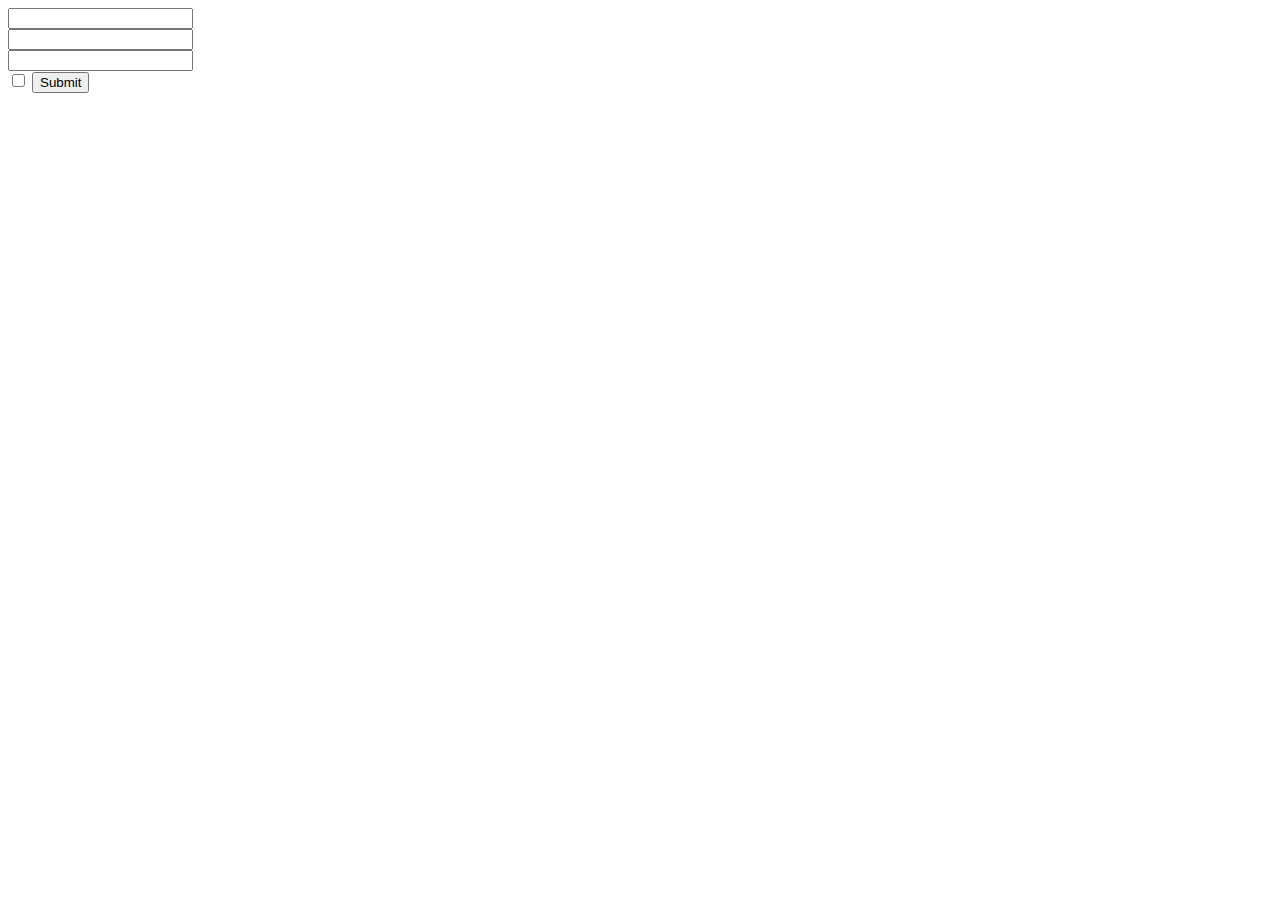
<file: Modulo 5/index.html>
<!DOCTYPE html>
<html lang="en">
<head>
    <meta charset="UTF-8">
    <meta name="viewport" content="width=device-width, initial-scale=1.0">
    <title>Document</title>
</head>
<body>
    
    <form method="POPST" action="#">

        <input type="text" name="email"><br>
        <input type="text" nome= "nome"><br>
        <input type="password"nome="senha"><br>
        <input type="checkbox">
        <input type="submit">


    </form>


</body>
</html>
</file>
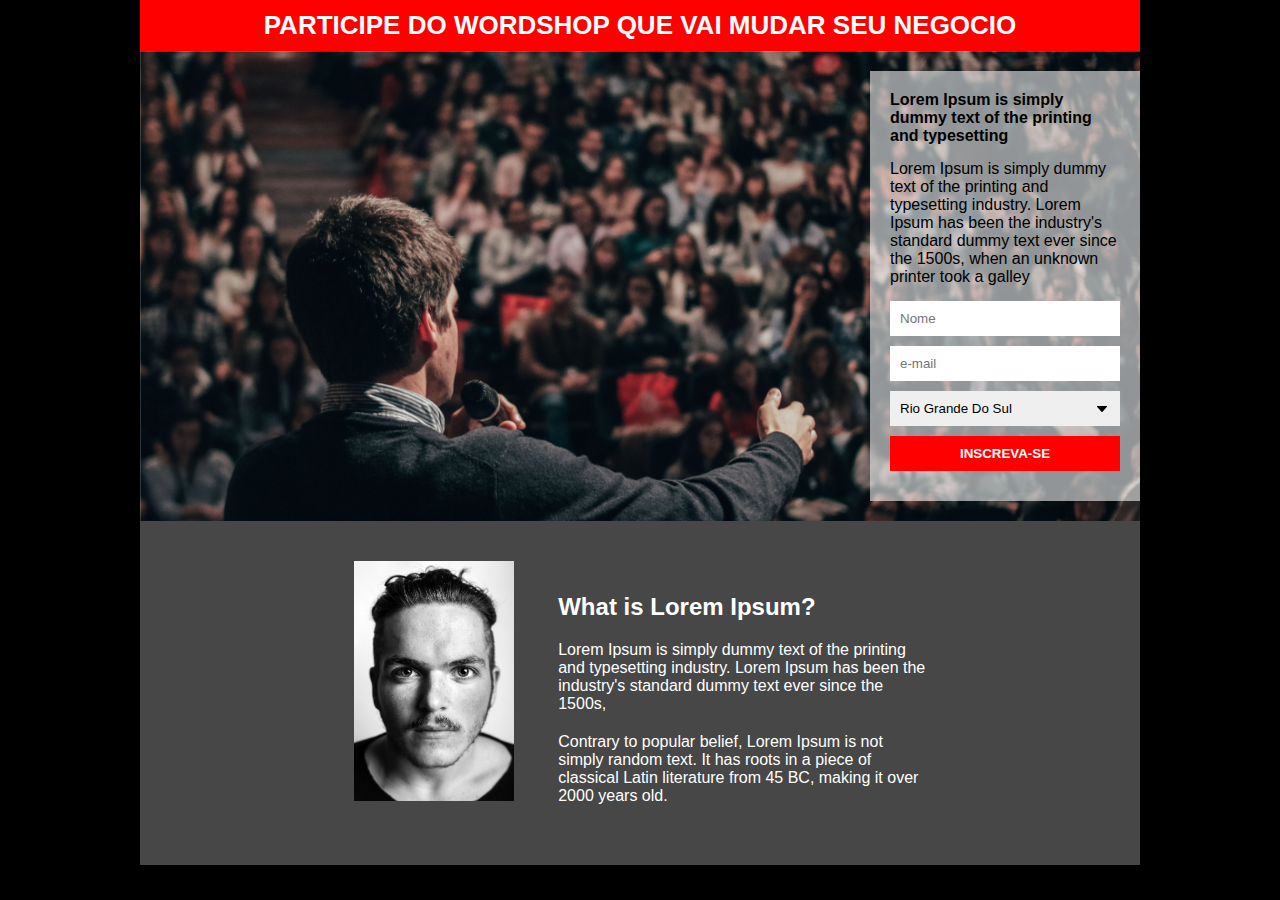
<file: Modulo 6 Projeto 1/index.html>
<!DOCTYPE html>
<html lang="en">

<head>
    <meta charset="UTF-8">
    <meta name="viewport" content="width=device-width, initial-scale=1.0">
    <link rel="icon" href="./img/icon60x60png.png">
    <link rel="stylesheet" href="./css/style.css">
    <title>Tomatti</title>
</head>

<body>
    <div id="conteiner">
        <header>
            <h1 class="title">PARTICIPE DO WORDSHOP QUE VAI MUDAR SEU NEGOCIO</h1>
        </header>
        <section>
            <div class="formConteiner">
                <h2 class="mb">Lorem Ipsum is simply dummy text of the printing and typesetting</h2>
                <p class="mb">Lorem Ipsum is simply dummy text of the printing and typesetting industry. Lorem Ipsum has been the
                    industry's standard dummy text ever since the 1500s, when an unknown printer took a galley </p>
                <form action="">
                    <input type="name" name="name" placeholder="Nome">
                    <input type="email" name="email" placeholder="e-mail">
                    <select name="place" id="">
                        <option value="rs">Rio Grande Do Sul</option>
                        <option value="sc">Santa Catarina</option>
                        <option value="pr">Parana</option>
                    </select>
                    <input type="submit" value="INSCREVA-SE">

                </form>

            </div>

        </section>
       
        <footer>
            <img class="picture" src="./img/face.jpg" >
            
            <div class="description">
            <h3>What is Lorem Ipsum?</h3>
            <p>Lorem Ipsum is simply dummy text of the printing and typesetting industry. Lorem Ipsum has been the industry's standard dummy text ever since the 1500s,</p>
            <p>Contrary to popular belief, Lorem Ipsum is not simply random text. It has roots in a piece of classical Latin literature from 45 BC, making it over 2000 years old.</p>
            </div>
        </footer>
    
    </div>
</body>


</html>
</file>
<file: Modulo 6 Projeto 1/css/style.css>
*{
    margin: 0;
    padding: 0%;
}

body{
font-family: Arial, Helvetica, sans-serif;
background-color: black;
}

header{
    background-color: rgb(255, 0, 0);
    text-align: center;
    color: white;
    padding: 10px;
}

.title{
font-size: 26px;
}

#conteiner{

    max-width: 1000px;
    margin: auto;
}

section{
    padding-top: 20px;
    padding-bottom: 20px;
    background-image: url('../img/people.jpg');
    background-size: cover;
    overflow: hidden;
    
}

.formConteiner{
    max-width: 230px;
    background-color:rgba(255, 255, 255, 0.568);
    float: right;
    padding: 20px;
    
}
h2{
    font-size: 16px;
}
.mb{
    margin-bottom: 15px;
}

input, select{
    width: 100%;
    box-sizing: border-box;
    padding: 10px;
    border: none;
    margin-bottom: 10px;
}
input[type="submit"]{
    color: white;
    background-color: rgb(255, 0, 0) ;
    font-weight: bold;
}
select{
    -moz-appearance: none;
    -webkit-appearance: none;
    appearance: none;
    background-image: url('../img/arrow.jpg');
    background-repeat: no-repeat;
    background-position-x: calc(100% - 10px);   
    background-position-y: center;
}
footer{
    background-color: rgb(71, 71, 71);
    padding: 40px;
    text-align: center;

}

.picture{
    width: 160px;
}

.description{
    color: white;
    display: inline-block;
    max-width: 40%;
    margin-left: 40px;
    text-align: left;
}

.description p, .description h3 {
    margin-bottom: 20px;
}
.description h3{
    font-size: 24px;
}
</file>
